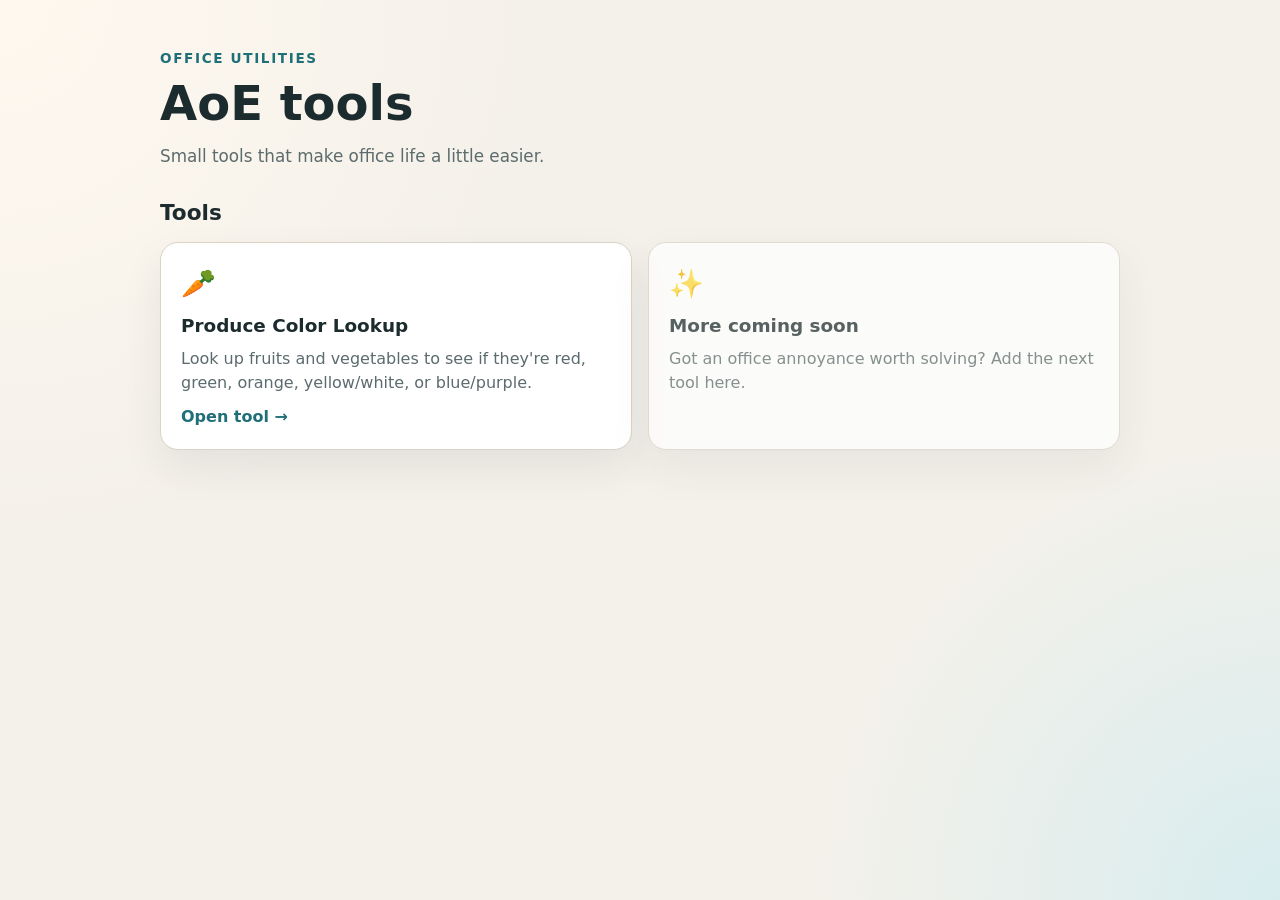
<file: index.html>
<!DOCTYPE html>
<html lang="en">
<head>
  <meta charset="UTF-8">
  <meta name="viewport" content="width=device-width, initial-scale=1.0">
  <title>AoE tools</title>
  <link rel="stylesheet" href="css/styles.css">
</head>
<body>
  <header class="site-header">
    <div class="container">
      <p class="eyebrow">Office utilities</p>
      <h1>AoE tools</h1>
      <p class="lead">
        Small tools that make office life a little easier.
      </p>
    </div>
  </header> 

  <main class="container">
    <section class="tools-section">
      <h2>Tools</h2>
      <div class="tool-grid">
        <a class="tool-card" href="tools/produce-color-lookup.html">
          <span class="tool-icon" aria-hidden="true">🥕</span>
          <h3>Produce Color Lookup</h3>
          <p>Look up fruits and vegetables to see if they're red, green, orange, yellow/white, or blue/purple.</p>
          <span class="tool-link">Open tool →</span>
        </a>

        <article class="tool-card tool-card--coming-soon">
          <span class="tool-icon" aria-hidden="true">✨</span>
          <h3>More coming soon</h3>
          <p>Got an office annoyance worth solving? Add the next tool here.</p>
        </article>
      </div>
    </section>
  </main>
</body>
</html>
</file>
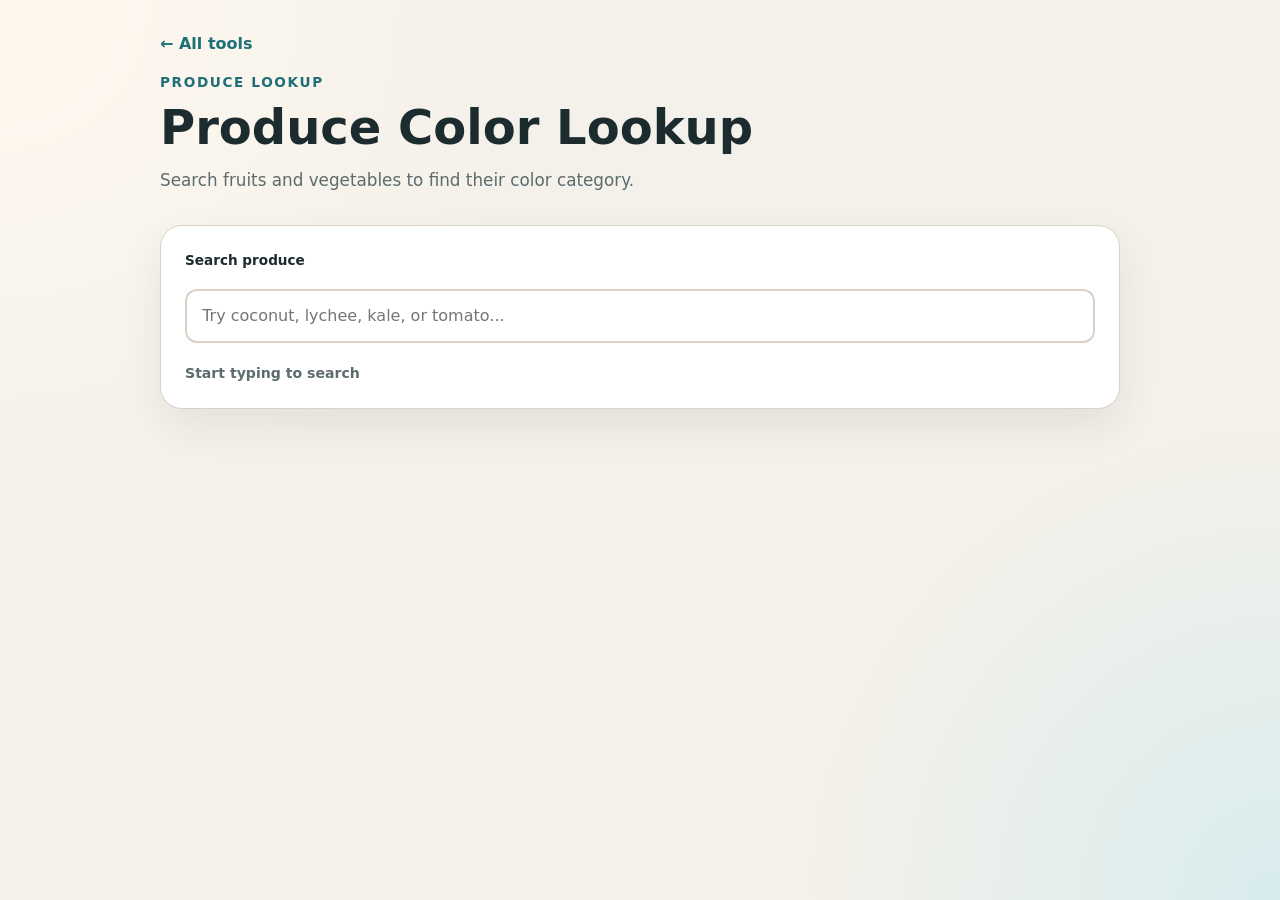
<file: tools/produce-color-lookup.html>
<!DOCTYPE html>
<html lang="en">
<head>
  <meta charset="UTF-8">
  <meta name="viewport" content="width=device-width, initial-scale=1.0">
  <title>Produce Color Lookup · AoE Problem Solving</title>
  <link rel="stylesheet" href="../css/styles.css">
</head>
<body>
  <header class="site-header site-header--compact">
    <div class="container">
      <a class="back-link" href="../index.html">← All tools</a>
      <p class="eyebrow">Produce lookup</p>
      <h1>Produce Color Lookup</h1>
      <p class="lead">
        Search fruits and vegetables to find their color category.
      </p>
    </div>
  </header>

  <main class="container produce-page">
    <section class="produce-panel">
      <div class="produce-search-bar">
        <label class="field-label" for="produce-search">Search produce</label>
        <input
          id="produce-search"
          class="search-input"
          type="search"
          placeholder="Try coconut, lychee, kale, or tomato..."
          autocomplete="off"
        >
      </div>

      <p id="results-count" class="results-count" aria-live="polite">Start typing to search</p>

      <div id="results-list" class="results-list results-list--hidden" role="listbox" aria-label="Search results"></div>

      <div id="empty-state" class="empty-state empty-state--hidden" role="status">
        <span class="empty-state__icon" aria-hidden="true">🤔</span>
        <p class="empty-state__title">No matches found</p>
        <p class="empty-state__text">Try a different spelling or a more common name.</p>
      </div>

      <article id="detail-card" class="detail-card detail-card--hidden" aria-live="polite" hidden>
        <p class="result-label">Color category</p>
        <h2 id="detail-name" class="detail-name"></h2>
        <p id="detail-type" class="detail-type"></p>
        <div id="detail-badge" class="detail-badge"></div>
      </article>
    </section>
  </main>

  <script>
    (function () {
      var jsBase = location.hostname.endsWith("github.io")
        ? "/AoE-Problem-Solving/js/"
        : new URL("../js/", location.href).href;

      function loadScript(file) {
        return new Promise(function (resolve, reject) {
          var script = document.createElement("script");
          script.src = jsBase + file;
          script.onload = resolve;
          script.onerror = function () {
            reject(new Error(file));
          };
          document.body.appendChild(script);
        });
      }

      loadScript("produce-catalog.js")
        .then(function () {
          return loadScript("produce-lookup.js");
        })
        .catch(function () {
          var status = document.getElementById("results-count");
          if (status) {
            status.textContent = "Produce data failed to load. Refresh the page.";
          }
        });
    })();
  </script>
</body>
</html>
</file>
<file: css/styles.css>
:root {
  --bg: #f4f1ea;
  --surface: #ffffff;
  --ink: #1c2b2d;
  --muted: #5c6b6d;
  --accent: #d3543f;
  --accent-dark: #a83f2f;
  --teal: #1f6f78;
  --teal-soft: #d8ecee;
  --border: #d9d2c5;
  --shadow: 0 18px 40px rgba(28, 43, 45, 0.08);
  --radius: 18px;
  --font: "Segoe UI", system-ui, -apple-system, sans-serif;
}

*,
*::before,
*::after {
  box-sizing: border-box;
}

body {
  margin: 0;
  min-height: 100vh;
  font-family: var(--font);
  color: var(--ink);
  background:
    radial-gradient(circle at top left, #fff8ef 0%, transparent 35%),
    radial-gradient(circle at bottom right, var(--teal-soft) 0%, transparent 30%),
    var(--bg);
  line-height: 1.5;
}

.container {
  width: min(960px, calc(100% - 2rem));
  margin-inline: auto;
}

.site-header {
  padding: 3rem 0 2rem;
}

.site-header--compact {
  padding-top: 2rem;
}

.eyebrow {
  margin: 0 0 0.5rem;
  font-size: 0.85rem;
  font-weight: 700;
  letter-spacing: 0.12em;
  text-transform: uppercase;
  color: var(--teal);
}

h1,
h2,
h3 {
  margin: 0;
  line-height: 1.15;
}

h1 {
  font-size: clamp(2rem, 5vw, 3rem);
}

h2 {
  font-size: 1.35rem;
  margin-bottom: 1rem;
}

.lead {
  margin: 0.75rem 0 0;
  max-width: 42rem;
  color: var(--muted);
  font-size: 1.05rem;
}

.back-link {
  display: inline-block;
  margin-bottom: 1rem;
  color: var(--teal);
  text-decoration: none;
  font-weight: 600;
}

.back-link:hover {
  text-decoration: underline;
}

.tools-section {
  padding-bottom: 3rem;
}

.tool-grid {
  display: grid;
  grid-template-columns: repeat(auto-fit, minmax(260px, 1fr));
  gap: 1rem;
}

.tool-card {
  display: flex;
  flex-direction: column;
  gap: 0.65rem;
  padding: 1.25rem;
  background: var(--surface);
  border: 1px solid var(--border);
  border-radius: var(--radius);
  box-shadow: var(--shadow);
  text-decoration: none;
  color: inherit;
  transition: transform 160ms ease, border-color 160ms ease;
}

.tool-card:hover {
  transform: translateY(-2px);
  border-color: var(--teal);
}

.tool-card--coming-soon {
  opacity: 0.72;
}

.tool-icon {
  font-size: 1.75rem;
}

.tool-card h3 {
  font-size: 1.15rem;
}

.tool-card p {
  margin: 0;
  color: var(--muted);
  flex: 1;
}

.tool-link {
  font-weight: 700;
  color: var(--teal);
}

.site-footer {
  padding: 2rem 0 3rem;
  color: var(--muted);
  font-size: 0.95rem;
}

.result-label {
  margin: 0 0 0.35rem;
  font-size: 0.8rem;
  font-weight: 700;
  letter-spacing: 0.08em;
  text-transform: uppercase;
  color: var(--teal);
}

@media (max-width: 520px) {
  .site-header {
    padding-top: 2rem;
  }
}

.produce-page {
  padding-bottom: 4rem;
}

.produce-panel {
  display: grid;
  gap: 1.25rem;
  padding: 1.5rem;
  background: var(--surface);
  border: 1px solid var(--border);
  border-radius: calc(var(--radius) + 4px);
  box-shadow: var(--shadow);
}

.produce-search-bar {
  display: grid;
  gap: 0.85rem;
}

.field-label {
  display: block;
  margin-bottom: 0.35rem;
  font-size: 0.85rem;
  font-weight: 700;
  color: var(--ink);
}

.search-input,
.filter-field select {
  width: 100%;
  border: 2px solid var(--border);
  border-radius: 12px;
  padding: 0.8rem 0.95rem;
  font: inherit;
  color: var(--ink);
  background: #fff;
}

.search-input:focus,
.filter-field select:focus {
  outline: none;
  border-color: var(--teal);
  box-shadow: 0 0 0 3px rgba(31, 111, 120, 0.12);
}

.filter-row {
  display: grid;
  grid-template-columns: repeat(auto-fit, minmax(180px, 1fr));
  gap: 0.75rem;
}

.category-legend {
  display: grid;
  gap: 0.55rem;
}

.legend-item {
  display: grid;
  grid-template-columns: auto 1fr;
  gap: 0.75rem;
  align-items: center;
}

.legend-item__text {
  color: var(--muted);
  font-size: 0.92rem;
}

.color-badge {
  display: inline-flex;
  align-items: center;
  justify-content: center;
  padding: 0.35rem 0.75rem;
  border-radius: 999px;
  font-size: 0.82rem;
  font-weight: 700;
  color: #fff;
  white-space: nowrap;
}

.color-badge--compact {
  font-size: 0.75rem;
  padding: 0.2rem 0.55rem;
}

.color-badge--red { background: #c0392b; }
.color-badge--green { background: #2e7d32; }
.color-badge--orange { background: #e67e22; }
.color-badge--yellow-white { background: #c9a227; color: #1c2b2d; }
.color-badge--blue-purple { background: #5b3a8c; }

.results-count {
  margin: 0;
  color: var(--muted);
  font-size: 0.88rem;
  font-weight: 600;
}

.results-count--hidden {
  display: none;
}

.results-list {
  display: grid;
  gap: 0.5rem;
  max-height: 360px;
  overflow-y: auto;
}

.results-list--hidden {
  display: none;
}

.result-row {
  display: flex;
  justify-content: space-between;
  align-items: center;
  gap: 1rem;
  width: 100%;
  padding: 0.85rem 1rem;
  border: 1px solid var(--border);
  border-radius: 12px;
  background: #fff;
  text-align: left;
  cursor: pointer;
  transition: border-color 160ms ease, transform 120ms ease;
}

.result-row:hover {
  border-color: var(--teal);
  transform: translateY(-1px);
}

.result-row__name {
  font-weight: 600;
}

.result-row__meta {
  display: flex;
  align-items: center;
  gap: 0.5rem;
  flex-shrink: 0;
}

.result-row__type {
  font-size: 0.82rem;
  color: var(--muted);
  text-transform: capitalize;
}

.empty-state {
  display: grid;
  gap: 0.35rem;
  justify-items: center;
  padding: 1.25rem 1rem;
  text-align: center;
  border-radius: var(--radius);
  background: #faf8f4;
  border: 1px solid var(--border);
}

.empty-state--hidden {
  display: none;
}

.empty-state__icon {
  font-size: 1.5rem;
  line-height: 1;
}

.empty-state__title {
  margin: 0;
  font-weight: 700;
  color: var(--ink);
}

.empty-state__text {
  margin: 0;
  color: var(--muted);
  font-size: 0.92rem;
}

.detail-card {
  padding: 1.25rem 1.5rem;
  border-radius: var(--radius);
  background: var(--teal-soft);
  border: 1px solid #b9dde1;
  text-align: center;
}

.detail-card--hidden {
  display: none;
}

.detail-name {
  margin: 0.25rem 0;
  font-size: clamp(1.35rem, 4vw, 1.75rem);
}

.detail-type {
  margin: 0 0 0.75rem;
  color: var(--muted);
  text-transform: capitalize;
}

.detail-badge {
  margin-bottom: 0.75rem;
}

.detail-description {
  margin: 0;
  color: var(--ink);
}

@media (max-width: 620px) {
  .result-row {
    flex-direction: column;
    align-items: flex-start;
  }

  .produce-panel {
    padding: 1rem;
  }
}
</file>
